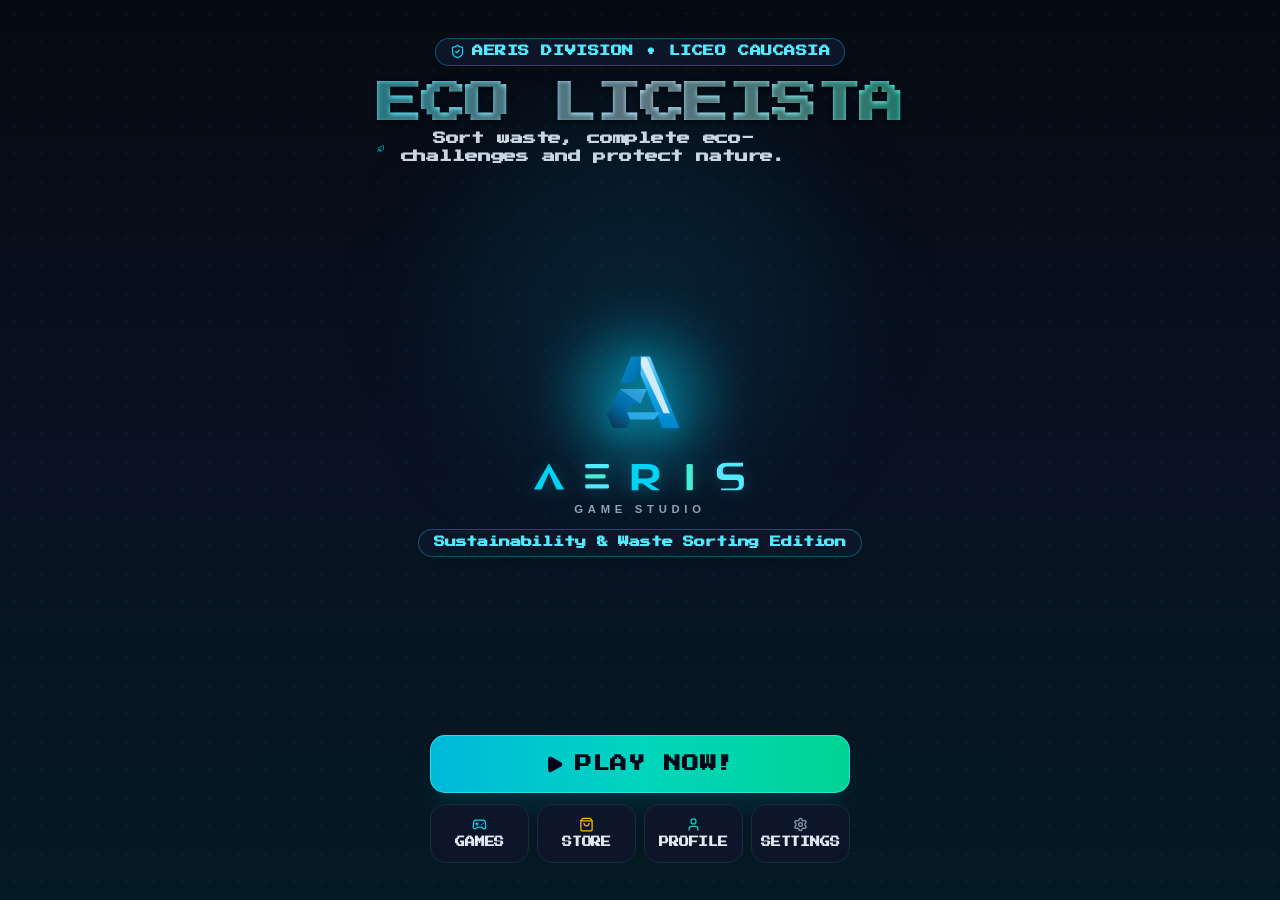
<file: index.html>
<!doctype html>
<html lang="es">
  <head>
    <script>
      // Defensive polyfill/wrapper to prevent fetch overwrite issues in embedded webviews
      const _originalFetch = window.fetch;
      Object.defineProperty(window, 'fetch', {
        configurable: true,
        enumerable: true,
        get: function() { return window._customFetch || _originalFetch; },
        set: function(val) { window._customFetch = val; }
      });
    </script>
    <meta charset="UTF-8" />
    <meta name="viewport" content="width=device-width, initial-scale=1.0, maximum-scale=1.0, user-scalable=no, viewport-fit=cover" />
    <meta name="apple-mobile-web-app-capable" content="yes" />
    <meta name="apple-mobile-web-app-status-bar-style" content="black-translucent" />
    <meta name="theme-color" content="#020617" />
    <title>AERIS - Eco Liceista (Liceo Caucasia)</title>
    <meta name="description" content="Educational environmental pet simulator for Liceo Caucasia with Cat, Dog, and Rabbit guardians, eco-minigames, waste sorting, and species-tailored AI chat." />
    <link rel="preconnect" href="https://fonts.googleapis.com">
    <link rel="preconnect" href="https://fonts.gstatic.com" crossorigin>
    <link href="https://fonts.googleapis.com/css2?family=Caveat:wght@400..700&family=Dancing+Script:wght@400..700&family=Press+Start+2P&family=VT323&display=swap" rel="stylesheet">
    <script type="module" crossorigin src="./assets/index-DVBlDgNZ.js"></script>
    <link rel="stylesheet" crossorigin href="./assets/index-B2zecXoJ.css">
  </head>
  <body class="bg-slate-950 text-slate-800 antialiased select-none">
    <div id="root">
      <div style="min-height: 100vh; display: flex; flex-direction: column; align-items: center; justify-content: center; background: #020617; color: #38bdf8; font-family: sans-serif; text-align: center; padding: 20px;">
        <div style="width: 48px; height: 48px; border: 4px solid #10b981; border-top-color: transparent; border-radius: 50%; animation: spin 1s linear infinite; margin-bottom: 20px;"></div>
        <h2 style="font-size: 20px; font-weight: bold; margin-bottom: 8px; color: #f8fafc;">Cargando Aeris Eco-Sim...</h2>
        <p style="font-size: 14px; color: #94a3b8; max-width: 420px; line-height: 1.5;">
          Si esta pantalla permanece más de 5 segundos en GitHub Pages, ve a <strong>Settings ➔ Pages ➔ Source</strong> en tu repositorio y selecciona <strong>"GitHub Actions"</strong> o la rama <strong>"gh-pages"</strong>.
        </p>
        <style>@keyframes spin { 100% { transform: rotate(360deg); } }</style>
      </div>
    </div>
  </body>
</html>
</file>
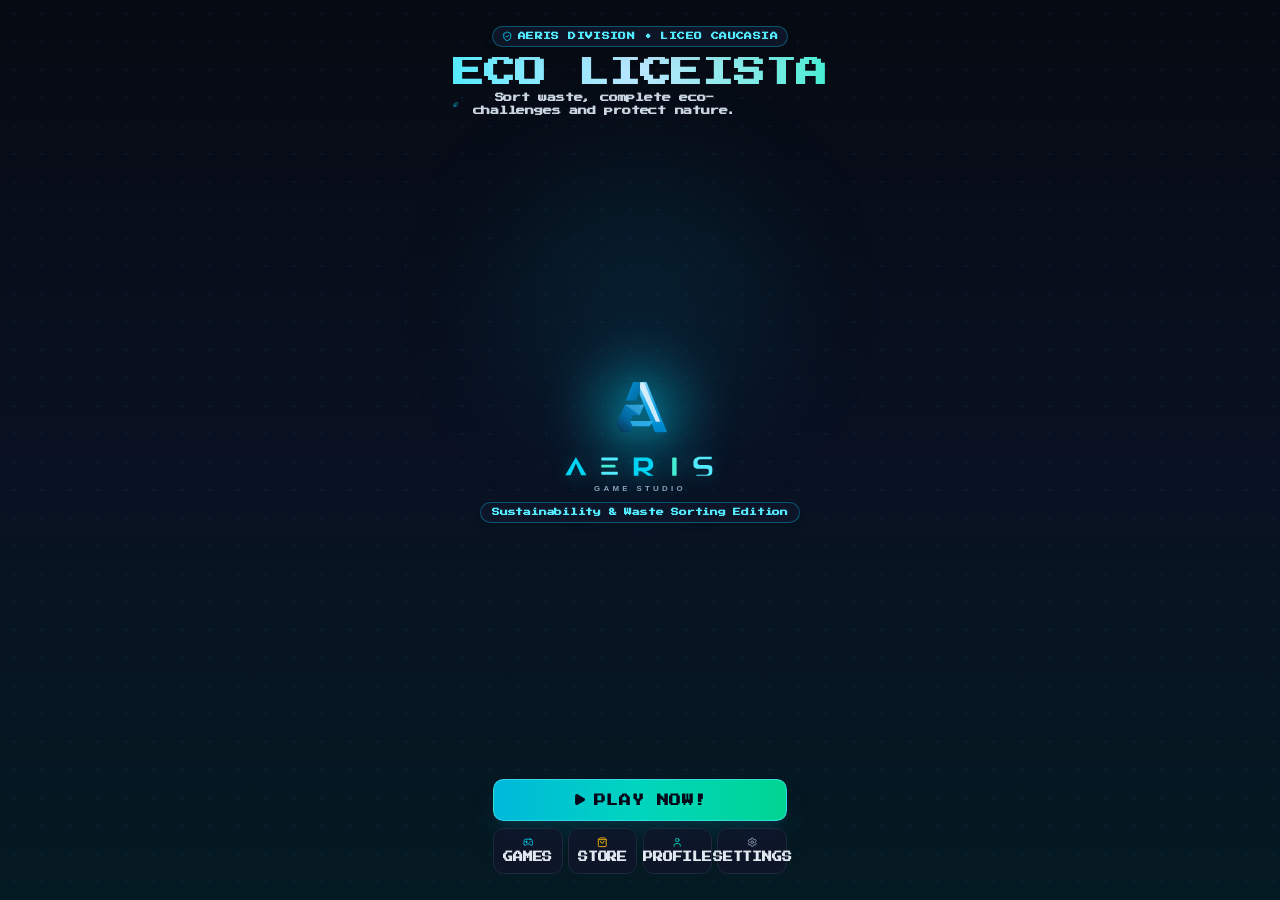
<file: docs/index.html>
<!doctype html>
<html lang="es">
  <head>
    <script>
      // Defensive polyfill/wrapper to prevent "Cannot set property fetch of #<Window> which has only a getter"
      const _originalFetch = window.fetch;
      Object.defineProperty(window, 'fetch', {
        configurable: true,
        enumerable: true,
        get: function() { return window._customFetch || _originalFetch; },
        set: function(val) { window._customFetch = val; }
      });

      // GitHub Pages Auto-Fallback:
      // If deployed as raw static files without build runner, seamlessly redirect to /dist/
      if (window.location.hostname.endsWith('github.io')) {
        window.addEventListener('DOMContentLoaded', function() {
          var rawModuleScript = document.querySelector('script[src*="main.tsx"]');
          if (rawModuleScript) {
            var path = window.location.pathname;
            if (!path.includes('/dist/') && !path.includes('/docs/')) {
              var target = (path.endsWith('/') ? path : path + '/') + 'dist/' + window.location.search + window.location.hash;
              window.location.replace(target);
            }
          }
        });
      }
    </script>
    <meta charset="UTF-8" />
    <meta name="viewport" content="width=device-width, initial-scale=1.0, maximum-scale=1.0, user-scalable=no, viewport-fit=cover" />
    <meta name="apple-mobile-web-app-capable" content="yes" />
    <meta name="apple-mobile-web-app-status-bar-style" content="black-translucent" />
    <meta name="theme-color" content="#020617" />
    <title>AERIS - Eco Liceista (Liceo Caucasia)</title>
    <meta name="description" content="Educational environmental pet simulator for Liceo Caucasia with Cat, Dog, and Rabbit guardians, eco-minigames, waste sorting, and species-tailored AI chat." />
    <link rel="preconnect" href="https://fonts.googleapis.com">
    <link rel="preconnect" href="https://fonts.gstatic.com" crossorigin>
    <link href="https://fonts.googleapis.com/css2?family=Press+Start+2P&family=VT323&display=swap" rel="stylesheet">
    <script type="module" crossorigin src="./assets/index-B-LeiL3Z.js"></script>
    <link rel="stylesheet" crossorigin href="./assets/index-BE26A7ak.css">
  </head>
  <body class="bg-slate-950 text-slate-800 antialiased select-none">
    <div id="root"></div>
  </body>
</html>
</file>
